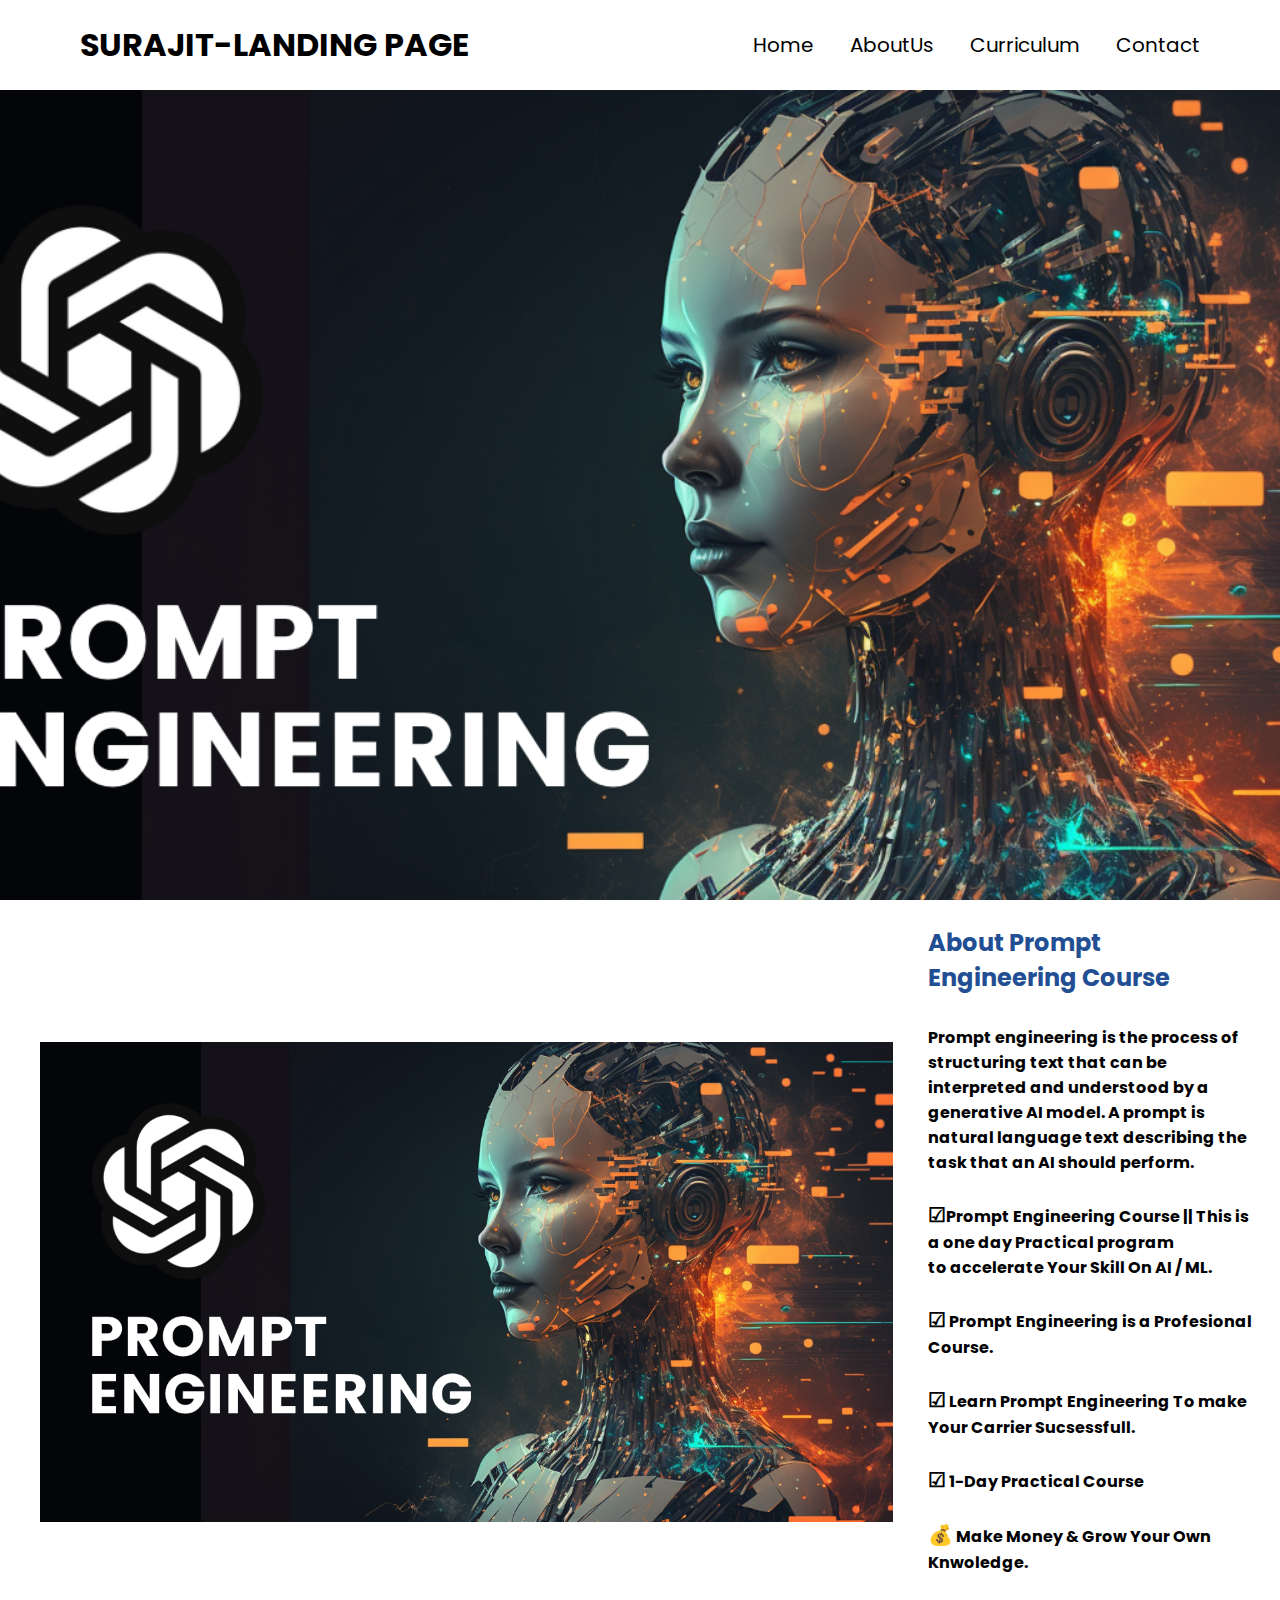
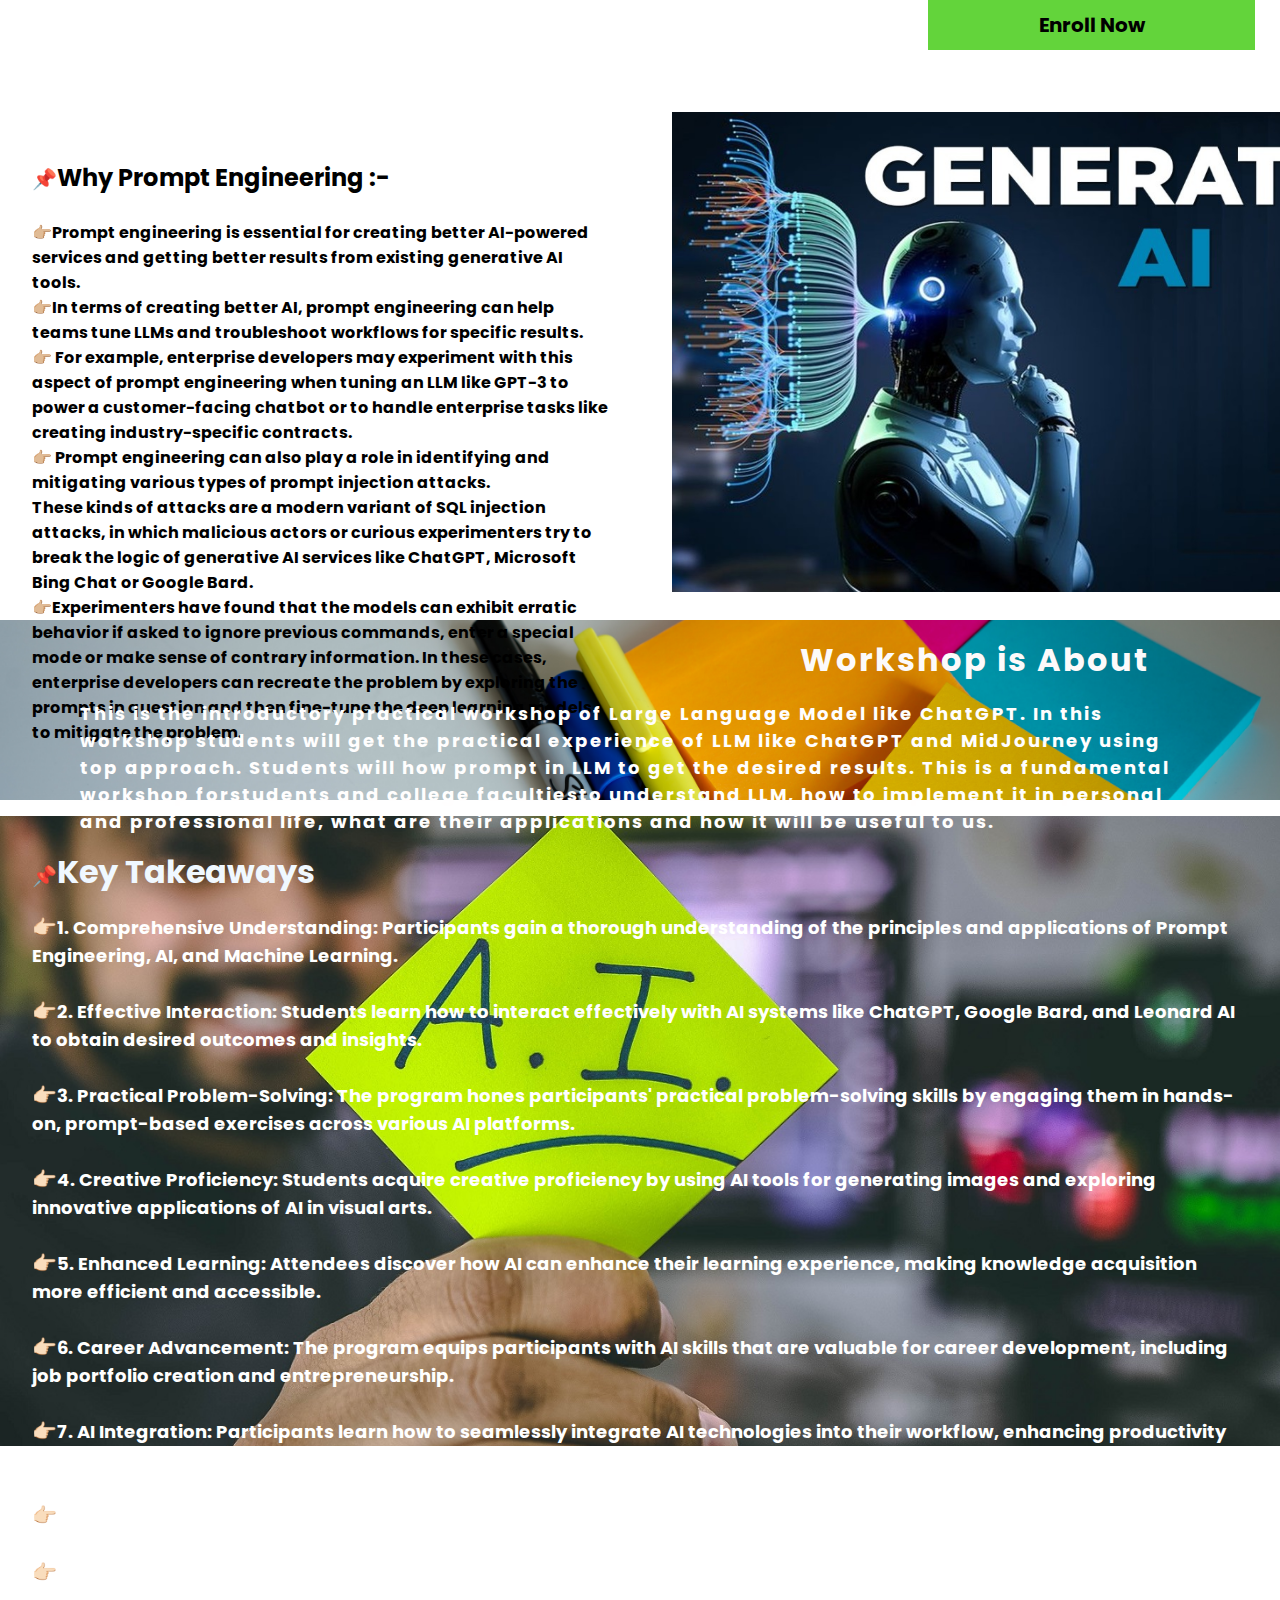
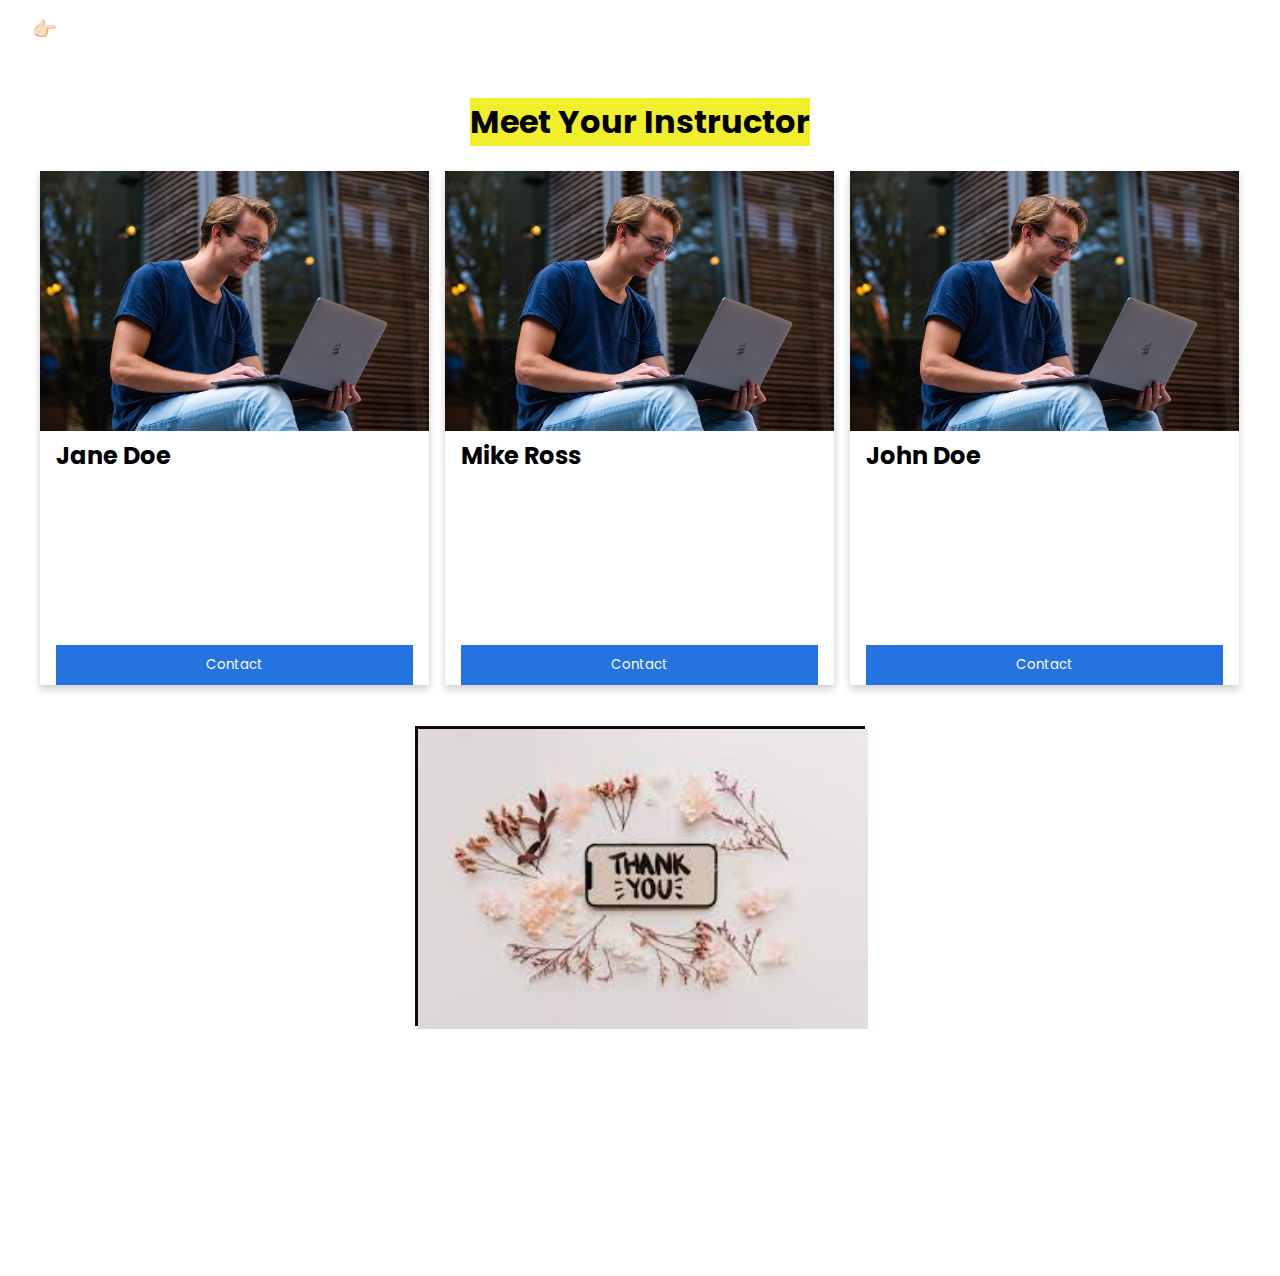
<file: index.html>
<!DOCTYPE html>
<html lang="en">
<head>
    <meta charset="UTF-8">
    <meta name="viewport" content="width=device-width, initial-scale=1.0">
    <title>Landing page</title>
    <link rel="stylesheet" href="style.css">
</head>
<body>
    <div class="hero">
        <!-- nav start -->
        <nav>
            <div class="logo">
                <h1>SURAJIT-LANDING PAGE</h1>
            </div>
            <div class="menu">
                <a href="#">Home</a>
                <a href="https://engineersconnect.com/">AboutUs</a>
                <a href="ciriculam.html">Curriculum</a>
                <a href="#">Contact</a>
            </div>
        </nav>
        <!-- nav end -->
        <!-- home start -->
        <div class="home"><br> <br> <br><br><br><br><br><br><br><br><br>
       
            <h1></h1>
           
        </div>
    </div>    
        <!-- home end -->
        <div class="About">
            <div>
                <img src="about.png" alt="logo">
            </div>

                
                   <b> <h2> About Prompt Engineering Course</h2> 
                    <p2>Prompt engineering is the process of structuring text that can be interpreted and understood by a generative AI model. A prompt is natural language text describing the task that an AI should perform.<br><br>
                        <span style='font-size:20px;'>&#9745;</span>Prompt Engineering Course || This is a one day Practical program 
                    <br> to accelerate Your Skill On AI / ML.<br>
                    <br>
                        <span style='font-size:20px;'>&#9745;</span> Prompt Engineering is a Profesional Course.<br><br>
                        <span style='font-size:20px;'>&#9745;</span> Learn Prompt Engineering To make Your Carrier Sucsessfull.<br><br>
                        <span style='font-size:20px;'>&#9745;</span> 1-Day Practical Course <br><br>
                        <span style='font-size:20px;'>&#128176;</span> Make Money & Grow Your Own Knwoledge.
                    </p2></br> <br>
                    <bottom><a href="#" class="butto">Enroll Now</a></bottom>
               
        </div>
        <div class="seo">
            <div class="cont">
                <h2><span style='font-size:20px;'>&#128204;</span>Why Prompt Engineering :-</h2><br>

                <p><span>&#128073;&#127996;</span>Prompt engineering is essential for creating better AI-powered services and getting better results from existing generative AI tools.
                    <br> <span>&#128073;&#127996;</span>In terms of creating better AI, prompt engineering can help teams tune LLMs and troubleshoot workflows for specific results.<br><span>&#128073;&#127996;</span> For example, enterprise developers may experiment with this aspect of prompt engineering when tuning an LLM like GPT-3 to power a customer-facing chatbot or to handle enterprise tasks like creating industry-specific contracts.
                   <br><span>&#128073;&#127996;</span> Prompt engineering can also play a role in identifying and mitigating various types of prompt injection attacks.<br> These kinds of attacks are a modern variant of SQL injection attacks, in which malicious actors or curious experimenters try to break the logic of generative AI services like ChatGPT, Microsoft Bing Chat or Google Bard. <br><span>&#128073;&#127996;</span>Experimenters have found that the models can exhibit erratic behavior if asked to ignore previous commands, enter a special mode or make sense of contrary information. In these cases, enterprise developers can recreate the problem by exploring the prompts in question and then fine-tune the deep learning models to mitigate the problem.
                </p>
    
            </div>
            <div class="outputs">
                <img src="why1.png" alt="">
            </div>
        </div>   
        <div class="takeway">
            <div class="uy">
                <h2>Workshop is About</h2>
                <p>This is the introductory practical workshop of Large Language Model like ChatGPT. In this workshop students will get the practical experience of LLM like ChatGPT and MidJourney using top approach. Students will how prompt in LLM to get the desired results. This is a fundamental workshop forstudents and college facultiesto understand LLM, how to implement it in personal and professional life, what are their applications and how it will be useful to us.</p>
            </div>
        </div>
        <div class="kt">
            <h1> <span style='font-size:20px;'>&#128204;</span>Key Takeaways</h1>
            <p > <span style='font-size:20px;'>&#128073;&#127995;</span>1. Comprehensive Understanding: Participants gain a thorough understanding of the principles and applications of Prompt Engineering, AI, and Machine Learning.<br><br>
                <span style='font-size:20px;'>&#128073;&#127995;</span>2. Effective Interaction: Students learn how to interact effectively with AI systems like ChatGPT, Google Bard, and Leonard AI to obtain desired outcomes and insights.<br><br>
                <span style='font-size:20px;'>&#128073;&#127995;</span>3. Practical Problem-Solving: The program hones participants' practical problem-solving skills by engaging them in hands-on, prompt-based exercises across various AI platforms.<br><br>
                <span style='font-size:20px;'>&#128073;&#127995;</span>4. Creative Proficiency: Students acquire creative proficiency by using AI tools for generating images and exploring innovative applications of AI in visual arts.<br><br>
                <span style='font-size:20px;'>&#128073;&#127995;</span>5. Enhanced Learning: Attendees discover how AI can enhance their learning experience, making knowledge acquisition more efficient and accessible.<br><br>
                <span style='font-size:20px;'>&#128073;&#127995;</span>6. Career Advancement: The program equips participants with AI skills that are valuable for career development, including job portfolio creation and entrepreneurship.<br><br>
                <span style='font-size:20px;'>&#128073;&#127995;</span>7. AI Integration: Participants learn how to seamlessly integrate AI technologies into their workflow, enhancing productivity and efficiency.<br><br>
                <span style='font-size:20px;'>&#128073;&#127995;</span>8. Critical Thinking: Engaging with AI encourages critical thinking, analytical reasoning, and innovative problem-solving.<br><br>
                <span style='font-size:20px;'>&#128073;&#127995;</span>9. Visual Literacy: The program fosters visual literacy by exploring AI-generated images and their interpretation.<br><br>
                <span style='font-size:20px;'>&#128073;&#127995;</span>10. Domain-Specific Knowledge: Participants gain domain-specific knowledge based on the problem statements they address during practical exercises.<br><br>
                </p>
                <!--Meet The Team-->
                <center><h1 class="high" style="font-weight: bold; color: rgb(0, 0, 0);">Meet Your Instructor</h1> <br></center><br>
                <div class="row">
  <div class="column">
    <div class="card">
      <img src="image/banner 1.jpg" alt="Jane" style="width:100%">
      <div class="container">
        <h2>Jane Doe</h2>
        <p class="title">CEO &amp; Founder</p>
        <p>Some text that describes me lorem ipsum ipsum lorem.</p>
        <p>example@example.com</p>
        <p><button class="button">Contact</button></p>
      </div>
    </div>
  </div>

  <div class="column">
    <div class="card">
      <img src="image/banner 1.jpg" alt="Mike" style="width:100%">
      <div class="container">
        <h2>Mike Ross</h2>
        <p class="title">Art Director</p>
        <p>Some text that describes me lorem ipsum ipsum lorem.</p>
        <p>example@example.com</p>
        <p><button class="button">Contact</button></p>
      </div>
    </div>
  </div>

  <div class="column">
    <div class="card">
      <img src="image/banner 1.jpg" alt="John" style="width:100%">
      <div class="container">
        <h2>John Doe</h2>
        <p class="title">Designer</p>
        <p>Some text that describes me lorem ipsum ipsum lorem.</p>
        <p>example@example.com</p>
        <p><button class="button">Contact</button></p>
      </div>
    </div>
  </div>
</div>
<!-- end meet the team--><br>
<center><div class="flip-card">
    <div class="flip-card-inner">
      <div class="flip-card-front">
        <img src="images.jpeg" alt="Avatar" style="width:450px;height:300px;">
      </div>
      <div class="flip-card-back">
        <h1>Thanks For Visting This Website </h1>
        <p>Developer : Surajit Mandal</p>
        <p></p>
      </div>
    </div>
  </div><br> <br><br> <br><br> <br><br> <br><br> <br>
</center>
<footer id="foot"> </footer>
</body>
</htm>
</file>
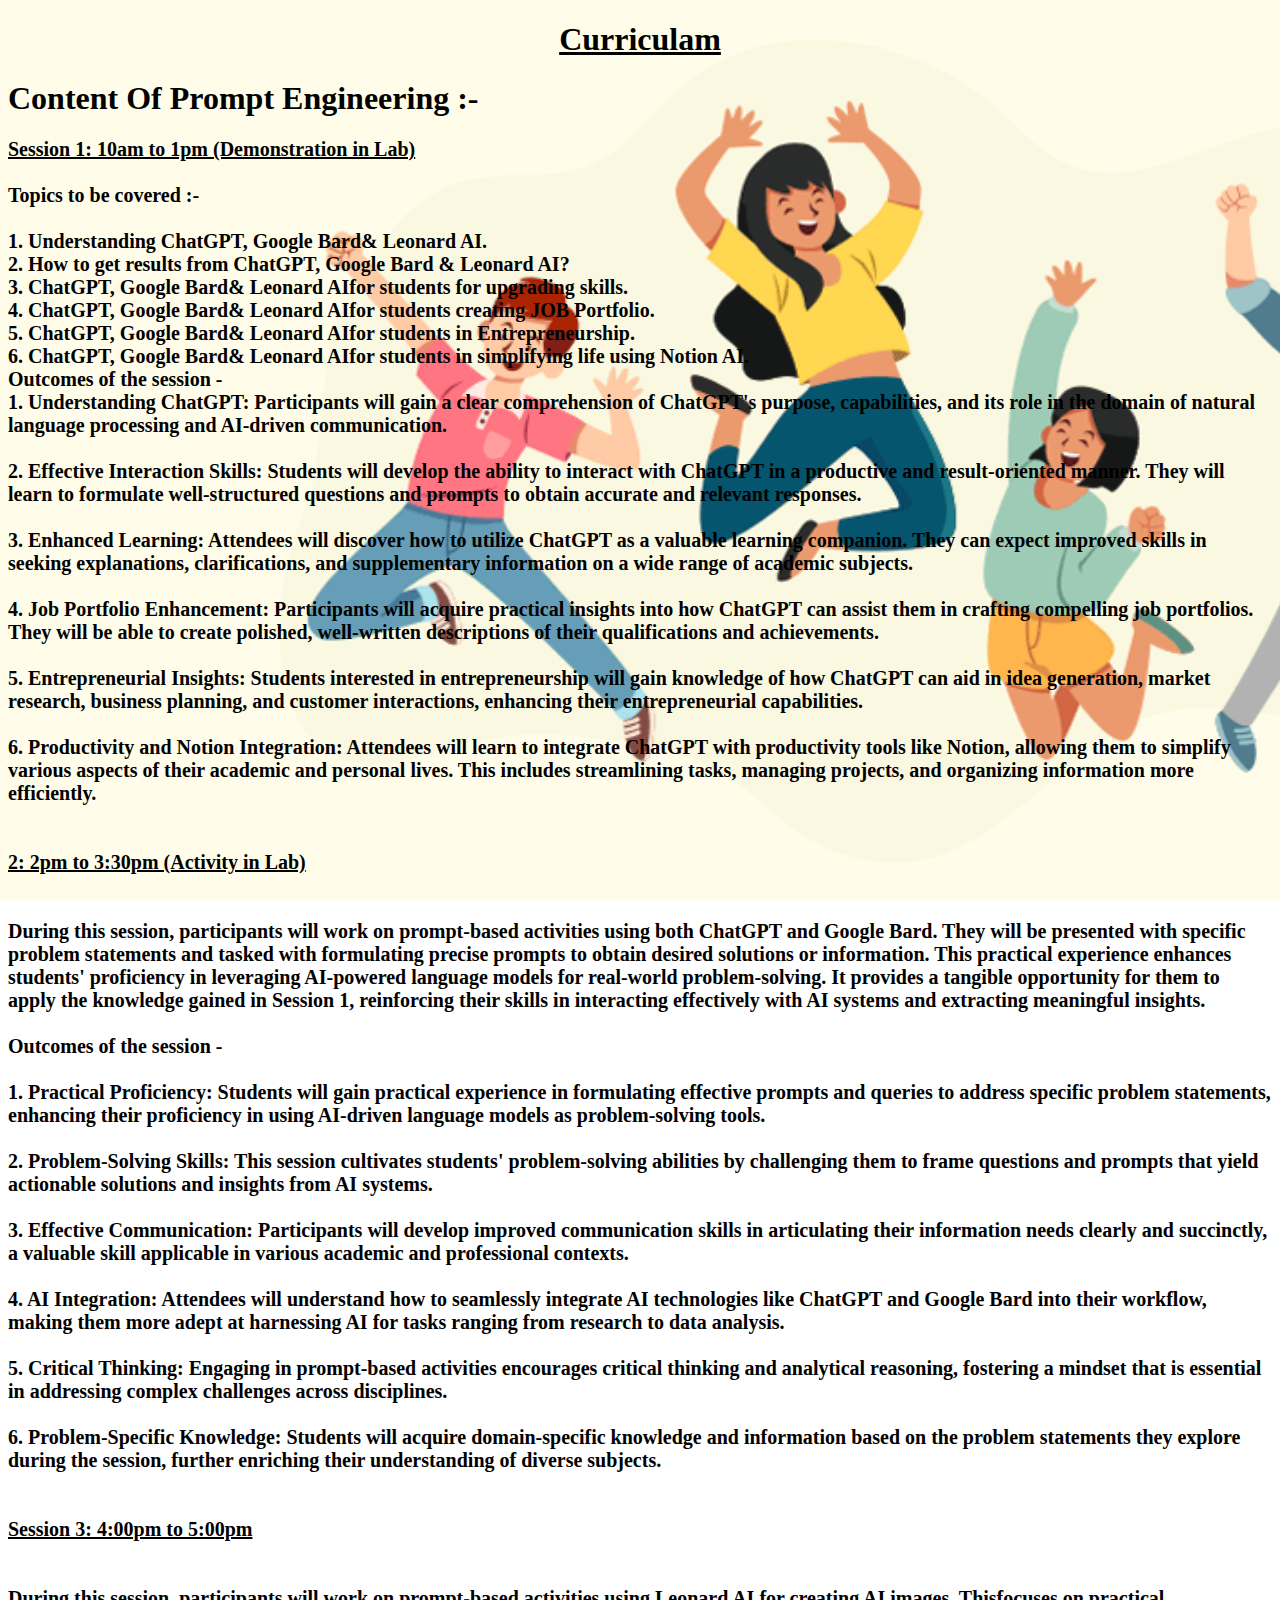
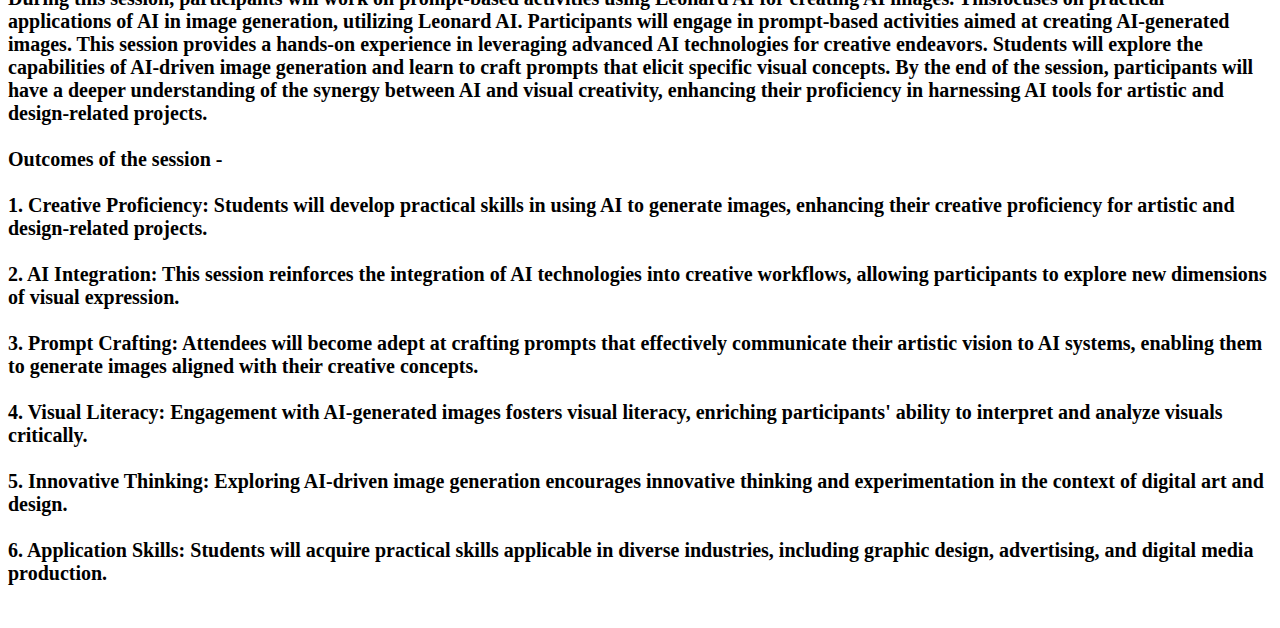
<file: ciriculam.html>
<!DOCTYPE html>
<html lang="en">
<head>
    <title>Ciriculam</title>
</head>
<body>
   <b><center><h1><u>Curriculam</u></h1></center></b>
   <style>
    body{
        background-image: url("cur1.png");
        background-repeat: no-repeat;
  background-attachment: fixed;
  background-size: cover;
    }
</style>
<b>
<h1>Content Of Prompt Engineering :- </h1>
<p style="font-size: 20px;" >
    <u>Session 1: 10am to 1pm (Demonstration in Lab)</u><br><br>
Topics to be covered :-<br><br>
1.       Understanding ChatGPT, Google Bard& Leonard AI.<br>
2.       How to get results from ChatGPT, Google Bard & Leonard AI?<br>
3.       ChatGPT, Google Bard& Leonard AIfor students for upgrading skills.<br>
4.       ChatGPT, Google Bard& Leonard AIfor students creating JOB Portfolio.<br>
5.       ChatGPT, Google Bard& Leonard AIfor students in Entrepreneurship.<br>
6.       ChatGPT, Google Bard& Leonard AIfor students in simplifying life using Notion AI.<br>
Outcomes of the session -<br>
1. Understanding ChatGPT: Participants will gain a clear comprehension of ChatGPT's purpose, capabilities, and its role in the domain of natural language processing and AI-driven communication.<br><br>
2. Effective Interaction Skills: Students will develop the ability to interact with ChatGPT in a productive and result-oriented manner. They will learn to formulate well-structured questions and prompts to obtain accurate and relevant responses.<br><br>
3. Enhanced Learning: Attendees will discover how to utilize ChatGPT as a valuable learning companion. They can expect improved skills in seeking explanations, clarifications, and supplementary information on a wide range of academic subjects.<br><br>
4. Job Portfolio Enhancement: Participants will acquire practical insights into how ChatGPT can assist them in crafting compelling job portfolios. They will be able to create polished, well-written descriptions of their qualifications and achievements.<br><br>
5. Entrepreneurial Insights: Students interested in entrepreneurship will gain knowledge of how ChatGPT can aid in idea generation, market research, business planning, and customer interactions, enhancing their entrepreneurial capabilities.<br><br>
6. Productivity and Notion Integration: Attendees will learn to integrate ChatGPT with productivity tools like Notion, allowing them to simplify various aspects of their academic and personal lives. This includes streamlining tasks, managing projects, and organizing information more efficiently.<br><br><br>
<u> 2: 2pm to 3:30pm (Activity in Lab)</u><br><br><br>
During this session, participants will work on prompt-based activities using both ChatGPT and Google Bard. They will be presented with specific problem statements and tasked with formulating precise prompts to obtain desired solutions or information. This practical experience enhances students' proficiency in leveraging AI-powered language models for real-world problem-solving. It provides a tangible opportunity for them to apply the knowledge gained in Session 1, reinforcing their skills in interacting effectively with AI systems and extracting meaningful insights.<br><br>
Outcomes of the session -<br><br>
1. Practical Proficiency: Students will gain practical experience in formulating effective prompts and queries to address specific problem statements, enhancing their proficiency in using AI-driven language models as problem-solving tools.<br><br>
2. Problem-Solving Skills: This session cultivates students' problem-solving abilities by challenging them to frame questions and prompts that yield actionable solutions and insights from AI systems.<br><br>
3. Effective Communication: Participants will develop improved communication skills in articulating their information needs clearly and succinctly, a valuable skill applicable in various academic and professional contexts.<br><br>
4. AI Integration: Attendees will understand how to seamlessly integrate AI technologies like ChatGPT and Google Bard into their workflow, making them more adept at harnessing AI for tasks ranging from research to data analysis.<br><br>
5. Critical Thinking: Engaging in prompt-based activities encourages critical thinking and analytical reasoning, fostering a mindset that is essential in addressing complex challenges across disciplines.<br><br>
6. Problem-Specific Knowledge: Students will acquire domain-specific knowledge and information based on the problem statements they explore during the session, further enriching their understanding of diverse subjects.<br><br><br>
<u>Session 3: 4:00pm to 5:00pm</u><br><br><br>
During this session, participants will work on prompt-based activities using Leonard AI for creating AI images. Thisfocuses on practical applications of AI in image generation, utilizing Leonard AI. Participants will engage in prompt-based activities aimed at creating AI-generated images. This session provides a hands-on experience in leveraging advanced AI technologies for creative endeavors. Students will explore the capabilities of AI-driven image generation and learn to craft prompts that elicit specific visual concepts. By the end of the session, participants will have a deeper understanding of the synergy between AI and visual creativity, enhancing their proficiency in harnessing AI tools for artistic and design-related projects.<br><br>
Outcomes of the session -<br><br>
1. Creative Proficiency: Students will develop practical skills in using AI to generate images, enhancing their creative proficiency for artistic and design-related projects.<br><br>
2. AI Integration: This session reinforces the integration of AI technologies into creative workflows, allowing participants to explore new dimensions of visual expression.<br><br>
3. Prompt Crafting: Attendees will become adept at crafting prompts that effectively communicate their artistic vision to AI systems, enabling them to generate images aligned with their creative concepts.<br><br>
4. Visual Literacy: Engagement with AI-generated images fosters visual literacy, enriching participants' ability to interpret and analyze visuals critically.<br><br>
5. Innovative Thinking: Exploring AI-driven image generation encourages innovative thinking and experimentation in the context of digital art and design.<br><br>
6. Application Skills: Students will acquire practical skills applicable in diverse industries, including graphic design, advertising, and digital media production.<br><br>


</p>

</body>
</html>
</file>
<file: style.css>
@import url('https://fonts.googleapis.com/css2?family=Poppins&display=swap');

*{
    margin:0;
    padding:0;
    box-sizing: border-box;
    font-family: 'Poppins', sans-serif;
}


.hero{
    width:100%;
    height:100vh;
    
}
nav{
    width:100%;
    height:10vh;
    display:flex;
    justify-content: space-between;
    align-items: center;
    padding:0 5rem;
   
} 
.logo img{
    width: 14rem;
    height:3rem;
    border-radius: 10px;
    padding-bottom: 10px;
}
.menu a{
   padding-left:2rem;
   text-decoration: none;
   color:black;
   font-size: 20px;
   
} 
.home{
    width:100%;
    height:100%;
    background-image: url('about.png');
    background-repeat: no-repeat;
    background-position: center;
    background-size: cover;
}
.home h1{
    font-size: 2.5rem;
    color:rgb(247, 234, 234);
    position: absolute;
    right: 10px;
    left: 25px;
    padding-top:11rem;
    padding-bottom: 2rem;
    font-weight: bold;
    font-family: "Bahnschrift SemiBold SemiConden";
    text-align: center;    
}
.home p{
    font-size: 1.2rem;
    color : white;
    padding-bottom: 5rem;
    font-weight: bold;
    /* Font stack with fallbacks */
    font-family: "Helvetica Neue", Helvetica, Arial, sans-serif;
    text-align: center;   
}
.high{
    display: inline-block;
    background: #f1ee2b;
}
/* buttom */
.home a{
    font-size: 1rem;
    color:black;
    background: lightblue;
    padding:1rem 1rem;
    margin-left:35rem;
    text-decoration: none;
    letter-spacing: 1px;
    border-radius: 10px;
    border-top-right-radius: 12px;
    text-align: center;
}
/* for color effect  */
.home a:hover{
    background-color:rgb(4, 6, 94) ;
}
.About{
    height: 100%;
    width: 100%;
    display:flex;
    justify-content: space-between;
    align-items: center;
    padding-top: 20px;
    padding-left: 20px;
    padding-bottom: 30px;
    padding-right: 25px;
    background-color: white;
}
.About img{
    height: 30rem;
    padding-left: 20px;
    padding-right: 35px;

}
.About h2{
    font-weight: bold;
    color: rgb(34, 79, 147);
    text-align : left;
    padding-top : 05px;
    padding-bottom: 30px;
}
.About p{
    align-items: left;

}
.butto {
    background-color: #63d43b; /* Green */
    font-weight: bold;
    color: rgb(0, 0, 0);
    padding: 10px 12px;
    text-align: center;
    text-decoration: none;
    display: block;
    margin:auto;
    font-size: 20px;
  }
.seo{
    width:100%;
    height:60vh;
    background-color: white;
    display:flex;
}
.cont{
    flex-basis: 50%;
    width:50%;
    padding:5rem 2rem;
}
.outputs{
    flex-basis: 50%;
    width:50%;
    padding:2rem 2rem;
}
.outputs img{
    width:50rem;
    height:30rem;
}

.takeway{
    width:100%;
    height:20vh;
    background-image: url('image/re.jpg');
    background-repeat: no-repeat;
    background-position: center;
    background-size: cover;
 }
 .uy h2{
    color: rgb(252, 250, 250);
    text-align: left;
    font-size: 2rem;
    letter-spacing: 2px;
    margin-left: 50rem;
    right: 10px;  
    padding-top: 1rem; 
 }
 .uy p{
    color: rgb(255, 254, 254);
    font-size: 18px;
    font-weight: bold;
    letter-spacing: 2px;
    padding-left: 5rem;
    padding-right: 5rem;
    padding-bottom: 2rem;
    padding-top: 1rem; 
 }
 .kt{
    height: 70vh;
    width: 100%;
    background-color: rgb(255, 255, 255);
    padding-top: 2rem;
    padding-left: 2rem;
    padding-right: 2rem;
    padding-bottom: 1rem;
    margin-bottom: 1rem;
    margin-top: 1rem;
    background-image: url('key2.jpg');
    background-repeat: no-repeat;
    background-position: center;
    background-size: cover;

 }
 .kt h1{
    font-weight: bold;
    color: aliceblue;
 }
 .kt p{
    color: rgb(255, 255, 255);
    font-size: 18px;
    font-weight: bold;
    padding-top: 1rem;
 }
 /* Three columns side by side */
.column {
    float: left;
    width: 33.3%;
    margin-bottom: 16px;
    padding: 0 8px;
  }
  
  /* Display the columns below each other instead of side by side on small screens */
  @media screen and (max-width: 650px) {
    .column {
      width: 100%;
      display: block;
    }
  }
  
  /* Add some shadows to create a card effect */
  .card {
    box-shadow: 0 4px 8px 0 rgba(0, 0, 0, 0.2);
  }
  
  /* Some left and right padding inside the container */
  .container {
    padding: 0 16px;
  }
  
  /* Clear floats */
  .container::after, .row::after {
    content: "";
    clear: both;
    display: table;
  }
  
  .title {
    color: grey;
  }
  
  .button {
    border: none;
    outline: 0;
    display: inline-block;
    padding: 10px;
    color: white;
    background-color: #2573e1;
    text-align: center;
    cursor: pointer;
    width: 100%;
  }
  
  .button:hover {
    background-color: #555;
  }
  /*end */
 /*flip card*/
 .flip-card {
  display: flex;
    background-color: transparent;
    width: 450px;
    height: 300px;
    border: 3px solid #090909;
    perspective: 1000px; /* Remove this if you don't want the 3D effect */
  }
  
  /* This container is needed to position the front and back side */
  .flip-card-inner {
    display: flex;
    position: relative;
    width: 100%;
    height: 100%;
    text-align: center;
    transition: transform 0.8s;
    transform-style: preserve-3d;
  }
  
  /* Do an horizontal flip when you move the mouse over the flip box container */
  .flip-card:hover .flip-card-inner {
    transform: rotateY(180deg);
  }
  
  /* Position the front and back side */
  .flip-card-front, .flip-card-back {
    position: absolute;
    width: 100%;
    height: 100%;
    -webkit-backface-visibility: hidden; /* Safari */
    backface-visibility: hidden;
  }
  
  /* Style the front side (fallback if image is missing) */
  .flip-card-front {
    background-color: #bbb;
    color: black;
  }
  
  /* Style the back side */
  .flip-card-back {
    background: #005AA7;  /* fallback for old browsers */
background: -webkit-linear-gradient(to right, #FFFDE4, #005AA7);  /* Chrome 10-25, Safari 5.1-6 */
background: linear-gradient(to right, #FFFDE4, #005AA7); /* W3C, IE 10+/ Edge, Firefox 16+, Chrome 26+, Opera 12+, Safari 7+ */
color: #090909;
    transform: rotateY(180deg);
  }
</file>
